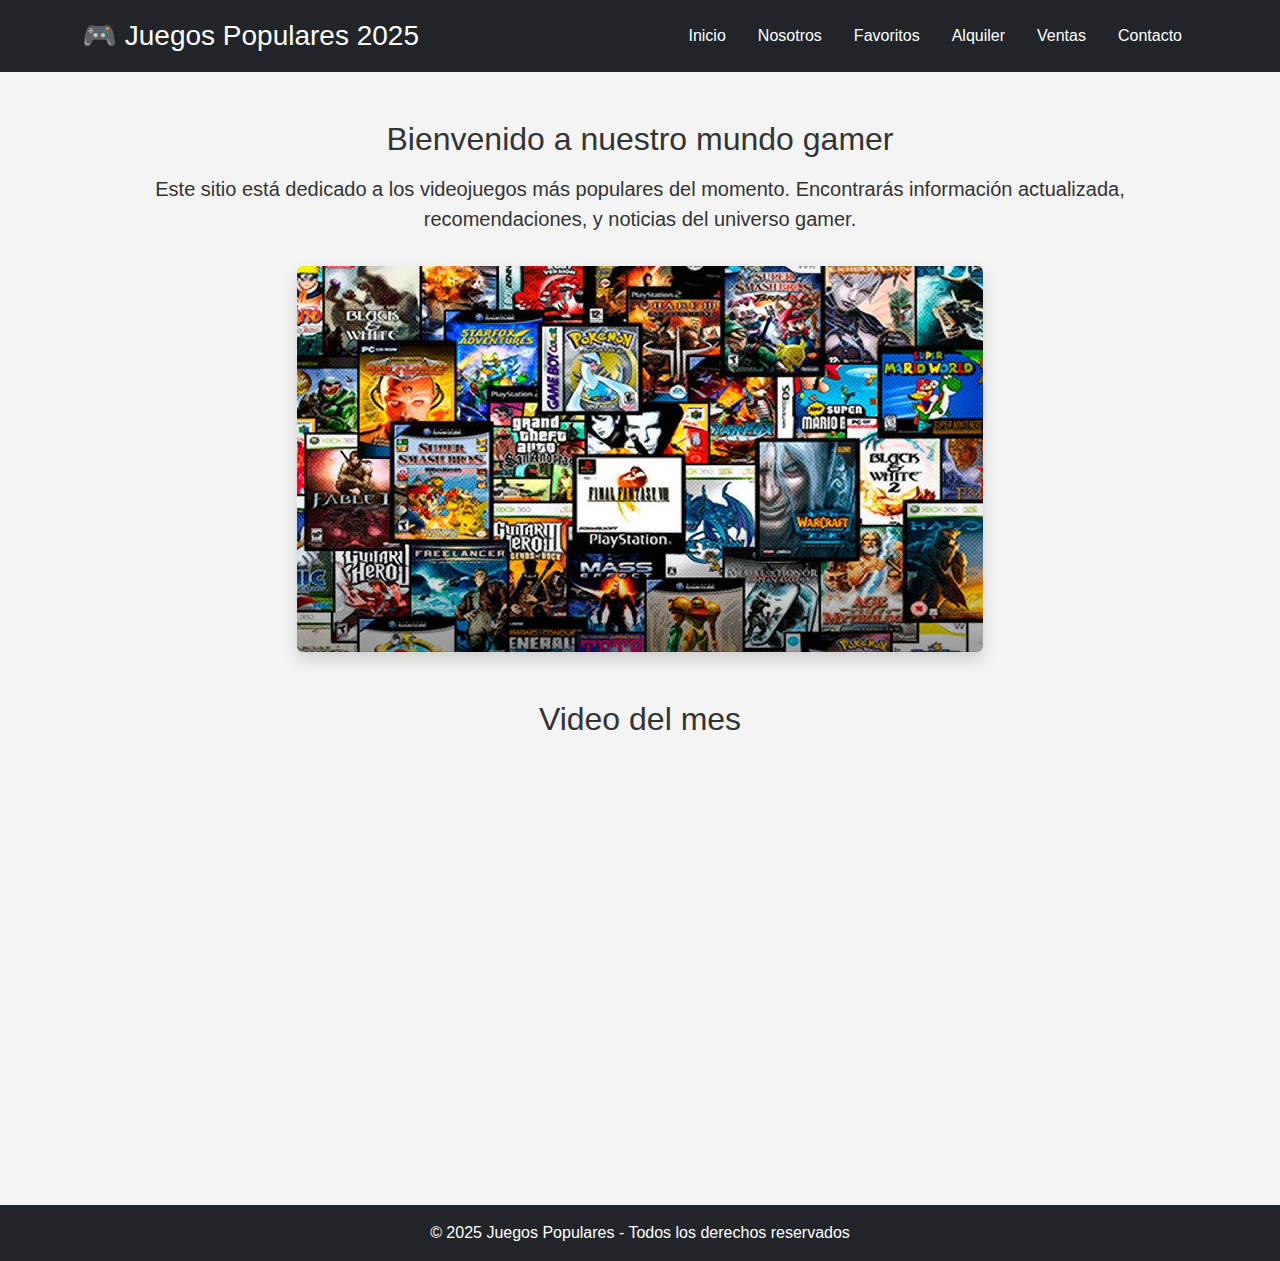
<file: index.html>
<!DOCTYPE html>
<html lang="es">
<head>
  <meta charset="UTF-8" />
  <meta name="viewport" content="width=device-width, initial-scale=1.0" />
  <title>Inicio - Juegos Populares</title>
  
  <link href="https://cdn.jsdelivr.net/npm/bootstrap@5.3.0/dist/css/bootstrap.min.css" rel="stylesheet">
  
  <link rel="stylesheet" href="css/style.css" />
</head>
<body>

  <header class="bg-dark text-white py-3">
    <div class="container d-flex flex-column flex-md-row justify-content-between align-items-center">
      <h1 class="h3 mb-2 mb-md-0">🎮 Juegos Populares 2025</h1>
      <nav>
        <ul class="nav">
          <li class="nav-item"><a class="nav-link text-white" href="index.html">Inicio</a></li>
          <li class="nav-item"><a class="nav-link text-white" href="pages/nosotros.html">Nosotros</a></li>
          <li class="nav-item"><a class="nav-link text-white" href="pages/juegosfavoritos.html">Favoritos</a></li>
          <li class="nav-item"><a class="nav-link text-white" href="pages/alquiler.html">Alquiler</a></li>
          <li class="nav-item"><a class="nav-link text-white" href="pages/ventas.html">Ventas</a></li>
          <li class="nav-item"><a class="nav-link text-white" href="pages/contacto.html">Contacto</a></li>
        </ul>
      </nav>
    </div>
  </header>

  <main class="container my-5">
    <section class="mb-5 text-center">
      <h2 class="mb-3">Bienvenido a nuestro mundo gamer</h2>
      <p class="lead">Este sitio está dedicado a los videojuegos más populares del momento. Encontrarás información actualizada, recomendaciones, y noticias del universo gamer.</p>
      <img src="medios/portada.jpg" alt="Imagen de videojuegos" class="img-fluid rounded shadow mt-3" />
    </section>

    <section class="text-center">
      <h2 class="mb-4">Video del mes</h2>
      <div class="ratio ratio-16x9 mx-auto" style="max-width: 700px;">
        <iframe src="https://www.youtube.com/embed/QdBZY2fkU-0" title="Video destacado" allowfullscreen></iframe>
      </div>
    </section>
  </main>

  <footer class="bg-dark text-white text-center py-3">
    <p class="mb-0">© 2025 Juegos Populares - Todos los derechos reservados</p>
  </footer>

  
  <script src="https://cdn.jsdelivr.net/npm/bootstrap@5.3.0/dist/js/bootstrap.bundle.min.js"></script>
</body>
</html>
</file>
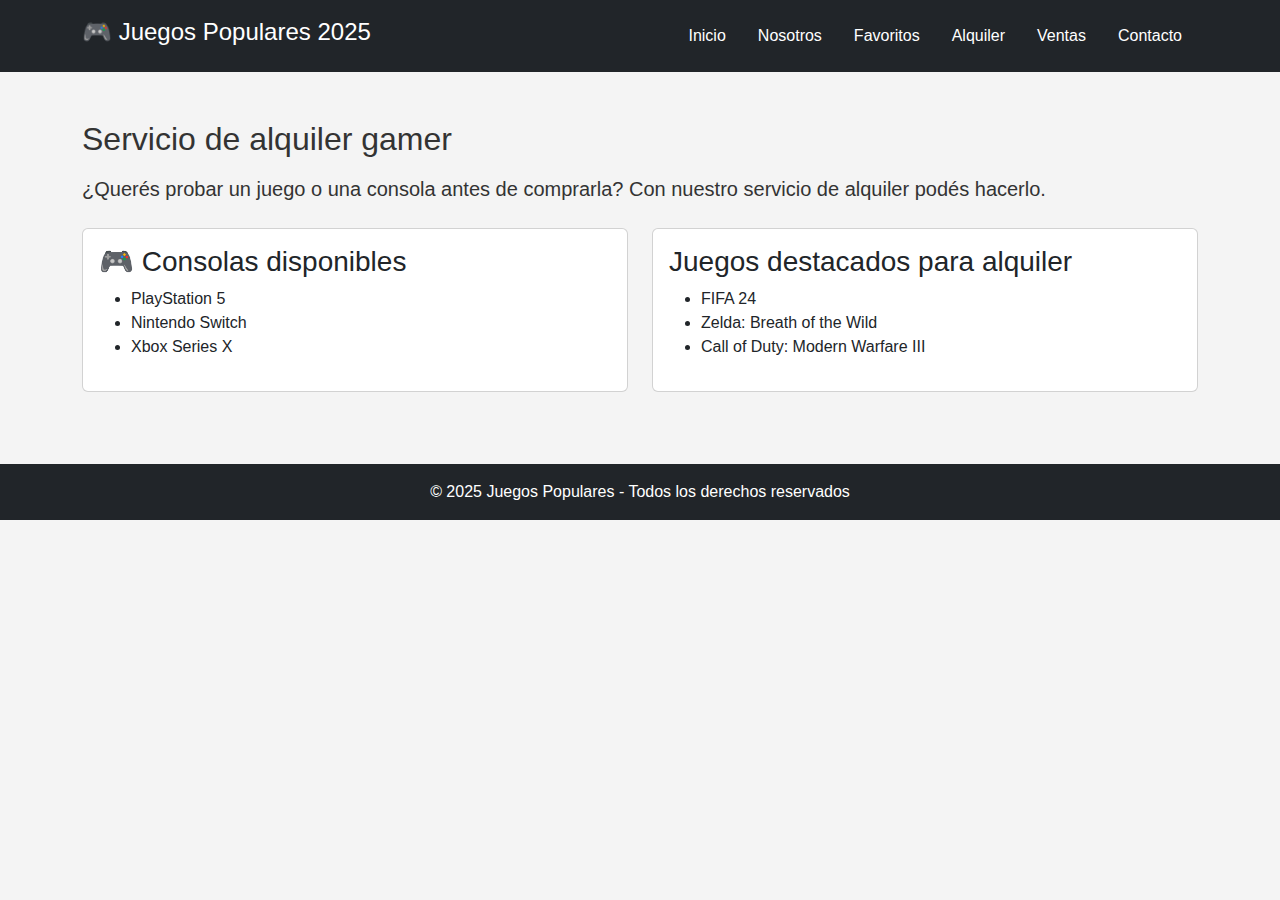
<file: pages/alquiler.html>
<!DOCTYPE html>
<html lang="es">
<head>
  <meta charset="UTF-8" />
  <meta name="viewport" content="width=device-width, initial-scale=1.0" />
  <title>Alquiler | Juegos Populares</title>
  
  <link href="https://cdn.jsdelivr.net/npm/bootstrap@5.3.0/dist/css/bootstrap.min.css" rel="stylesheet">
  
  <link rel="stylesheet" href="../css/style.css" />
</head>
<body>
  <header class="bg-dark text-white py-3">
    <div class="container d-flex flex-column flex-md-row justify-content-between align-items-center">
      <h1 class="h4">🎮 Juegos Populares 2025</h1>
      <nav>
        <ul class="nav">
          <li class="nav-item"><a class="nav-link text-white" href="../index.html">Inicio</a></li>
          <li class="nav-item"><a class="nav-link text-white" href="nosotros.html">Nosotros</a></li>
          <li class="nav-item"><a class="nav-link text-white" href="juegosfavoritos.html">Favoritos</a></li>
          <li class="nav-item"><a class="nav-link text-white" href="alquiler.html">Alquiler</a></li>
          <li class="nav-item"><a class="nav-link text-white" href="ventas.html">Ventas</a></li>
          <li class="nav-item"><a class="nav-link text-white" href="contacto.html">Contacto</a></li>
        </ul>
      </nav>
    </div>
  </header>

  <main class="container my-5">
    <section class="mb-4">
      <h2 class="mb-3">Servicio de alquiler gamer</h2>
      <p class="lead">¿Querés probar un juego o una consola antes de comprarla? Con nuestro servicio de alquiler podés hacerlo.</p>
    </section>

    <section class="row">
      <div class="col-md-6 mb-4">
        <div class="card h-100">
          <div class="card-body">
            <h3 class="card-title">🎮 Consolas disponibles</h3>
            <ul>
              <li>PlayStation 5</li>
              <li>Nintendo Switch</li>
              <li>Xbox Series X</li>
            </ul>
          </div>
        </div>
      </div>
      <div class="col-md-6 mb-4">
        <div class="card h-100">
          <div class="card-body">
            <h3 class="card-title"> Juegos destacados para alquiler</h3>
            <ul>
              <li>FIFA 24</li>
              <li>Zelda: Breath of the Wild</li>
              <li>Call of Duty: Modern Warfare III</li>
            </ul>
          </div>
        </div>
      </div>
    </section>
  </main>

  <footer class="bg-dark text-white text-center py-3">
    <p class="mb-0">© 2025 Juegos Populares - Todos los derechos reservados</p>
  </footer>

 
  <script src="https://cdn.jsdelivr.net/npm/bootstrap@5.3.0/dist/js/bootstrap.bundle.min.js"></script>
</body>
</html>
</file>
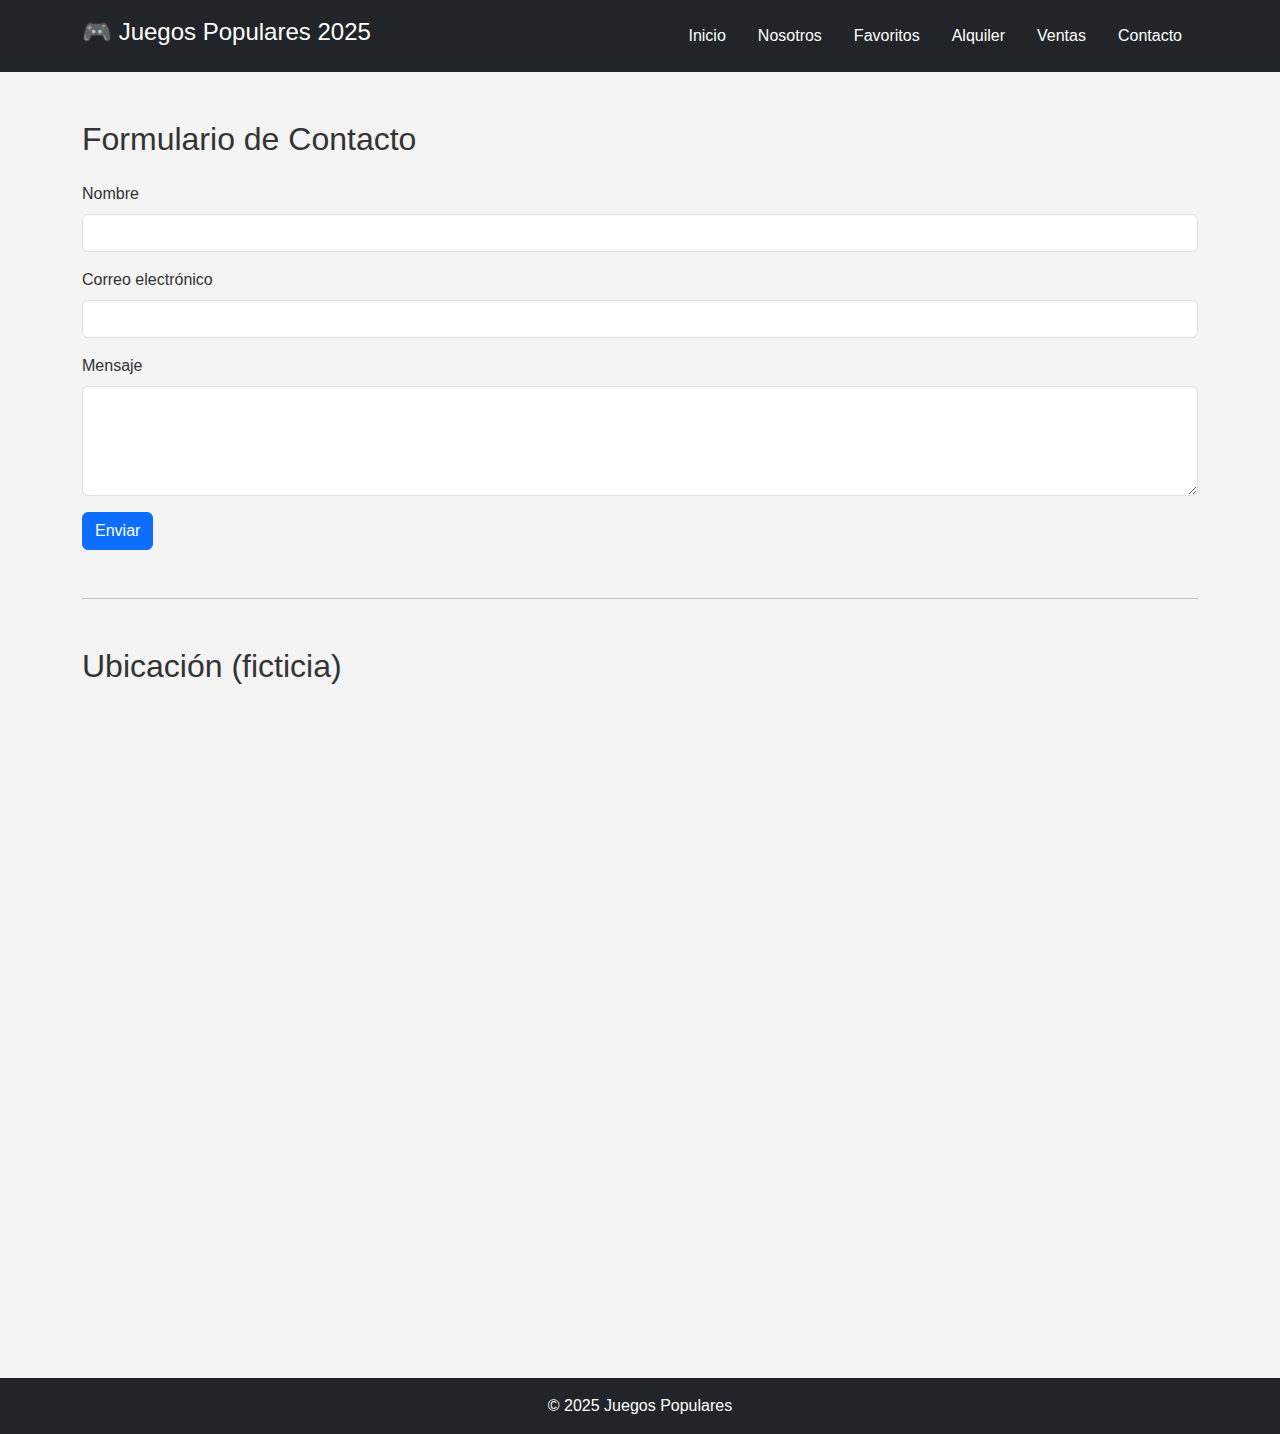
<file: pages/contacto.html>
<!DOCTYPE html>
<html lang="es">
<head>
  <meta charset="UTF-8" />
  <meta name="viewport" content="width=device-width, initial-scale=1.0" />
  <title>Contacto | Juegos Populares</title>
  <link href="https://cdn.jsdelivr.net/npm/bootstrap@5.3.0/dist/css/bootstrap.min.css" rel="stylesheet">
  <link rel="stylesheet" href="../css/style.css" />
</head>
<body>
  <header class="bg-dark text-white py-3">
    <div class="container d-flex justify-content-between align-items-center">
      <h1 class="h4">🎮 Juegos Populares 2025</h1>
      <nav>
        <ul class="nav">
          <li class="nav-item"><a class="nav-link text-white" href="../index.html">Inicio</a></li>
          <li class="nav-item"><a class="nav-link text-white" href="nosotros.html">Nosotros</a></li>
          <li class="nav-item"><a class="nav-link text-white" href="juegosfavoritos.html">Favoritos</a></li>
          <li class="nav-item"><a class="nav-link text-white" href="alquiler.html">Alquiler</a></li>
          <li class="nav-item"><a class="nav-link text-white" href="ventas.html">Ventas</a></li>
          <li class="nav-item"><a class="nav-link text-white" href="contacto.html">Contacto</a></li>
        </ul>
      </nav>
    </div>
  </header>

  <main class="container my-5">
    <h2 class="mb-4">Formulario de Contacto</h2>
    <form>
      <div class="mb-3">
        <label for="nombre" class="form-label">Nombre</label>
        <input type="text" class="form-control" id="nombre" required>
      </div>
      <div class="mb-3">
        <label for="correo" class="form-label">Correo electrónico</label>
        <input type="email" class="form-control" id="correo" required>
      </div>
      <div class="mb-3">
        <label for="mensaje" class="form-label">Mensaje</label>
        <textarea class="form-control" id="mensaje" rows="4" required></textarea>
      </div>
      <button type="submit" class="btn btn-primary">Enviar</button>
    </form>

    <hr class="my-5" />
    <h2 class="mb-3">Ubicación (ficticia)</h2>
    <div class="ratio ratio-16x9">
      <iframe src="https://www.google.com/maps/embed?pb=..." allowfullscreen loading="lazy"></iframe>
    </div>
  </main>

  <footer class="bg-dark text-white text-center py-3">
    <p class="mb-0">© 2025 Juegos Populares</p>
  </footer>
</body>
</html>
</file>
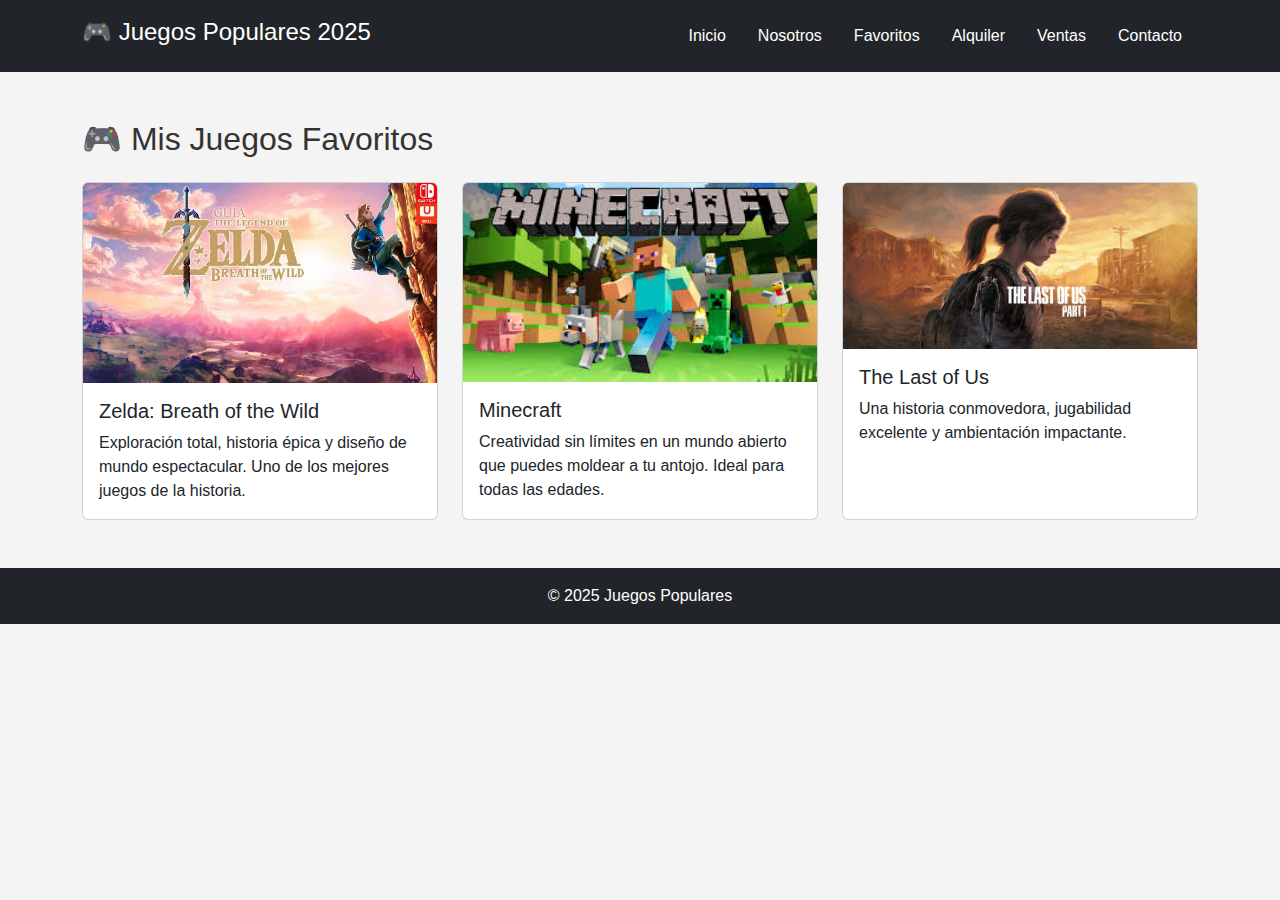
<file: pages/juegosfavoritos.html>
<!DOCTYPE html>
<html lang="es">
<head>
  <meta charset="UTF-8" />
  <meta name="viewport" content="width=device-width, initial-scale=1.0" />
  <title>Favoritos | Juegos Populares</title>
  <link href="https://cdn.jsdelivr.net/npm/bootstrap@5.3.0/dist/css/bootstrap.min.css" rel="stylesheet">
  <link rel="stylesheet" href="../css/style.css" />
</head>
<body>
  <header class="bg-dark text-white py-3">
    <div class="container d-flex justify-content-between align-items-center">
      <h1 class="h4">🎮 Juegos Populares 2025</h1>
      <nav>
        <ul class="nav">
          <li class="nav-item"><a class="nav-link text-white" href="../index.html">Inicio</a></li>
          <li class="nav-item"><a class="nav-link text-white" href="nosotros.html">Nosotros</a></li>
          <li class="nav-item"><a class="nav-link text-white" href="juegosfavoritos.html">Favoritos</a></li>
          <li class="nav-item"><a class="nav-link text-white" href="alquiler.html">Alquiler</a></li>
          <li class="nav-item"><a class="nav-link text-white" href="ventas.html">Ventas</a></li>
          <li class="nav-item"><a class="nav-link text-white" href="contacto.html">Contacto</a></li>
        </ul>
      </nav>
    </div>
  </header>

  <main class="container my-5">
    <h2 class="mb-4">🎮 Mis Juegos Favoritos</h2>

    <div class="row g-4">
      <div class="col-md-4">
        <div class="card h-100">
          <img src="../medios/zelda.jpg" class="card-img-top" alt="Zelda Breath of the Wild">
          <div class="card-body">
            <h5 class="card-title">Zelda: Breath of the Wild</h5>
            <p class="card-text">Exploración total, historia épica y diseño de mundo espectacular. Uno de los mejores juegos de la historia.</p>
          </div>
        </div>
      </div>
      <div class="col-md-4">
        <div class="card h-100">
          <img src="../medios/minecraft.jpg" class="card-img-top" alt="Minecraft">
          <div class="card-body">
            <h5 class="card-title">Minecraft</h5>
            <p class="card-text">Creatividad sin límites en un mundo abierto que puedes moldear a tu antojo. Ideal para todas las edades.</p>
          </div>
        </div>
      </div>
      <div class="col-md-4">
        <div class="card h-100">
          <img src="../medios/lastofus.jpg" class="card-img-top" alt="The Last of Us">
          <div class="card-body">
            <h5 class="card-title">The Last of Us</h5>
            <p class="card-text">Una historia conmovedora, jugabilidad excelente y ambientación impactante.</p>
          </div>
        </div>
      </div>
    </div>
  </main>

  <footer class="bg-dark text-white text-center py-3">
    <p class="mb-0">© 2025 Juegos Populares</p>
  </footer>
</body>
</html>
</file>
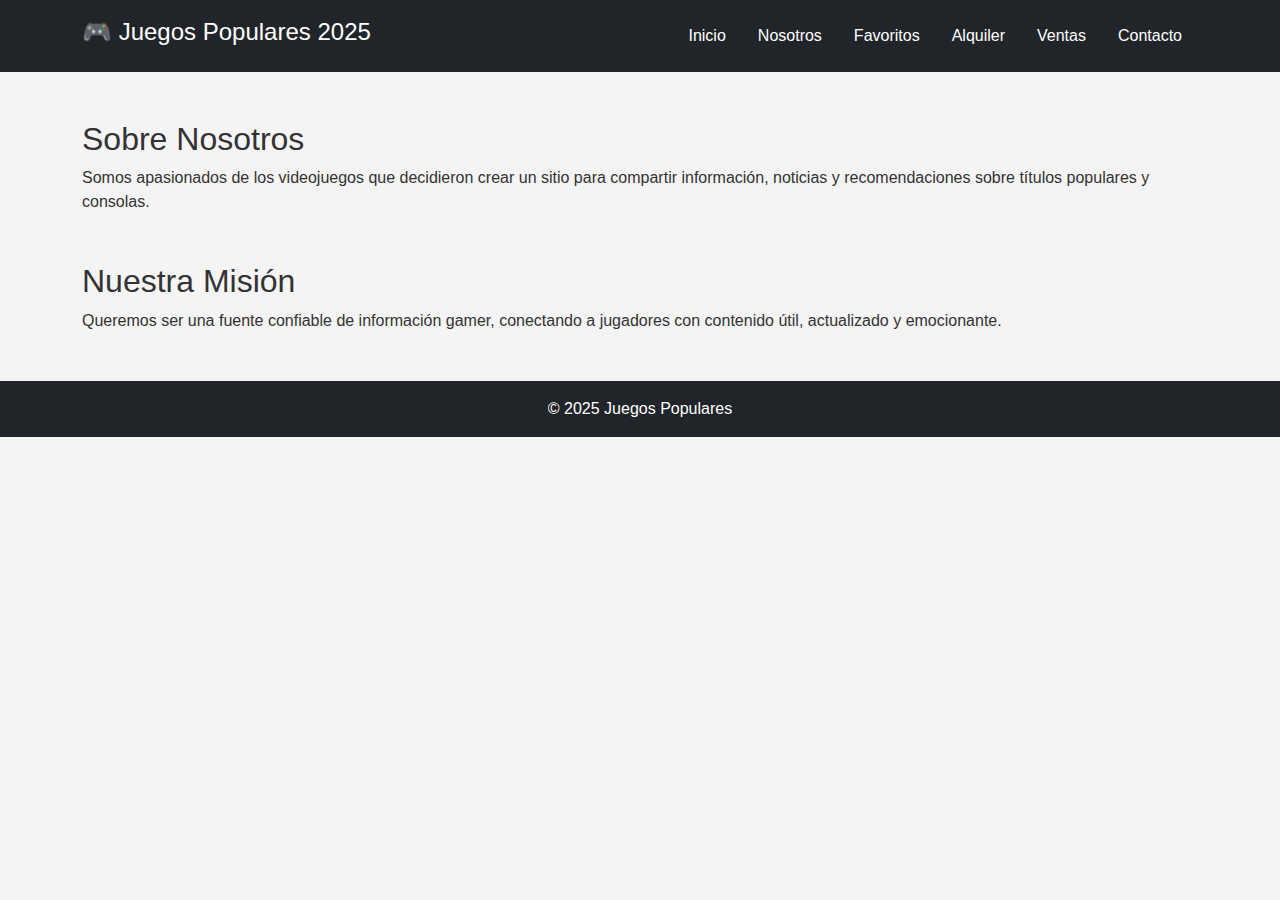
<file: pages/nosotros.html>
<!DOCTYPE html>
<html lang="es">
<head>
  <meta charset="UTF-8" />
  <meta name="viewport" content="width=device-width, initial-scale=1.0" />
  <title>Nosotros | Juegos Populares</title>
  <link href="https://cdn.jsdelivr.net/npm/bootstrap@5.3.0/dist/css/bootstrap.min.css" rel="stylesheet">
  <link rel="stylesheet" href="../css/style.css" />
</head>
<body>
  <header class="bg-dark text-white py-3">
    <div class="container d-flex justify-content-between align-items-center">
      <h1 class="h4">🎮 Juegos Populares 2025</h1>
      <nav>
        <ul class="nav">
          <li class="nav-item"><a class="nav-link text-white" href="../index.html">Inicio</a></li>
          <li class="nav-item"><a class="nav-link text-white" href="nosotros.html">Nosotros</a></li>
          <li class="nav-item"><a class="nav-link text-white" href="juegosfavoritos.html">Favoritos</a></li>
          <li class="nav-item"><a class="nav-link text-white" href="alquiler.html">Alquiler</a></li>
          <li class="nav-item"><a class="nav-link text-white" href="ventas.html">Ventas</a></li>
          <li class="nav-item"><a class="nav-link text-white" href="contacto.html">Contacto</a></li>
        </ul>
      </nav>
    </div>
  </header>

  <main class="container my-5">
    <section class="mb-5">
      <h2>Sobre Nosotros</h2>
      <p>Somos apasionados de los videojuegos que decidieron crear un sitio para compartir información, noticias y recomendaciones sobre títulos populares y consolas.</p>
    </section>

    <section>
      <h2>Nuestra Misión</h2>
      <p>Queremos ser una fuente confiable de información gamer, conectando a jugadores con contenido útil, actualizado y emocionante.</p>
    </section>
  </main>

  <footer class="bg-dark text-white text-center py-3">
    <p class="mb-0">© 2025 Juegos Populares</p>
  </footer>
</body>
</html>
</file>
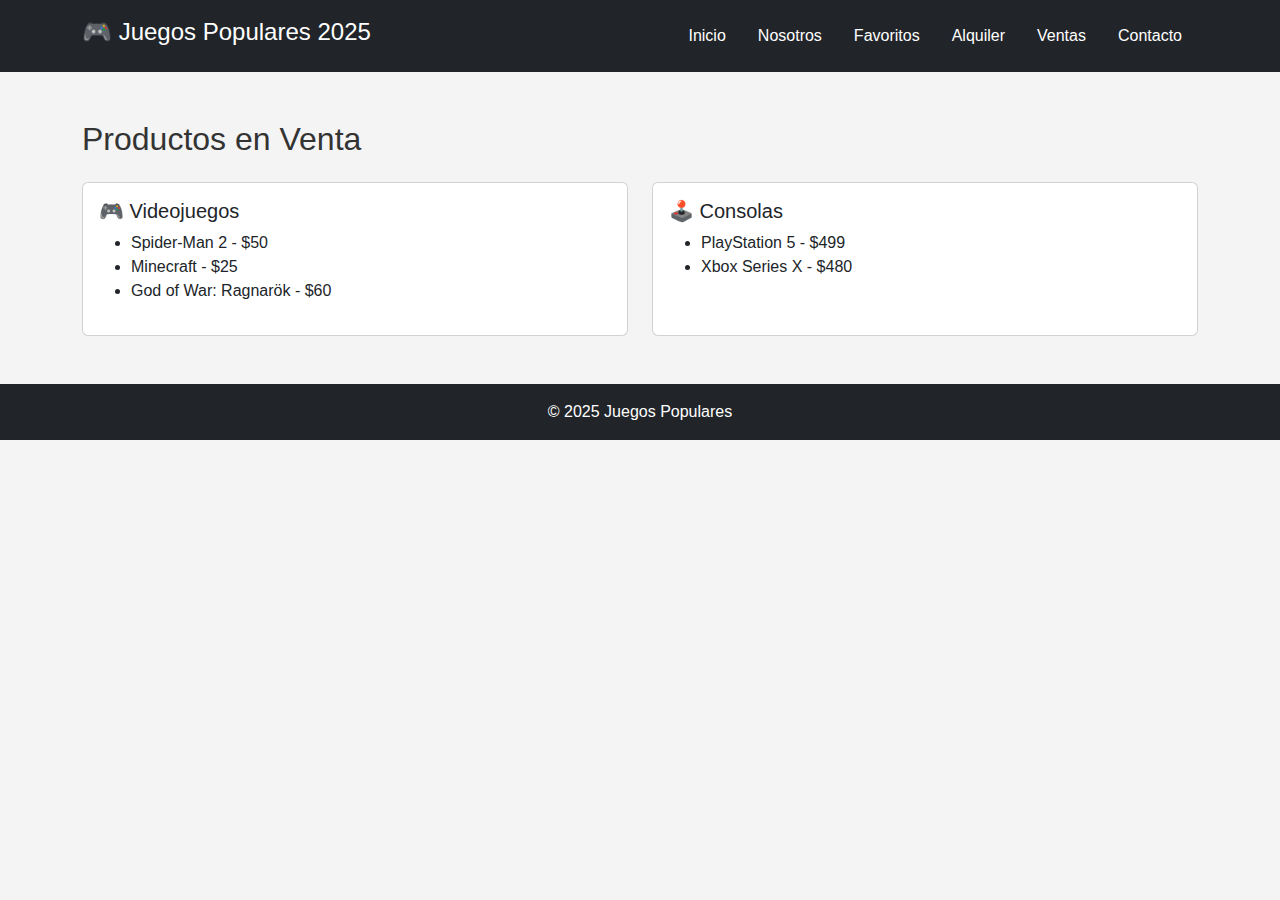
<file: pages/ventas.html>
<!DOCTYPE html>
<html lang="es">
<head>
  <meta charset="UTF-8" />
  <meta name="viewport" content="width=device-width, initial-scale=1.0" />
  <title>Ventas | Juegos Populares</title>
  <link href="https://cdn.jsdelivr.net/npm/bootstrap@5.3.0/dist/css/bootstrap.min.css" rel="stylesheet">
  <link rel="stylesheet" href="../css/style.css" />
</head>
<body>
  <header class="bg-dark text-white py-3">
    <div class="container d-flex justify-content-between align-items-center">
      <h1 class="h4">🎮 Juegos Populares 2025</h1>
      <nav>
        <ul class="nav">
          <li class="nav-item"><a class="nav-link text-white" href="../index.html">Inicio</a></li>
          <li class="nav-item"><a class="nav-link text-white" href="nosotros.html">Nosotros</a></li>
          <li class="nav-item"><a class="nav-link text-white" href="juegosfavoritos.html">Favoritos</a></li>
          <li class="nav-item"><a class="nav-link text-white" href="alquiler.html">Alquiler</a></li>
          <li class="nav-item"><a class="nav-link text-white" href="ventas.html">Ventas</a></li>
          <li class="nav-item"><a class="nav-link text-white" href="contacto.html">Contacto</a></li>
        </ul>
      </nav>
    </div>
  </header>

  <main class="container my-5">
    <h2 class="mb-4">Productos en Venta</h2>
    <div class="row g-4">
      <div class="col-md-6">
        <div class="card h-100">
          <div class="card-body">
            <h5 class="card-title">🎮 Videojuegos</h5>
            <ul>
              <li>Spider-Man 2 - $50</li>
              <li>Minecraft - $25</li>
              <li>God of War: Ragnarök - $60</li>
            </ul>
          </div>
        </div>
      </div>
      <div class="col-md-6">
        <div class="card h-100">
          <div class="card-body">
            <h5 class="card-title">🕹️ Consolas</h5>
            <ul>
              <li>PlayStation 5 - $499</li>
              <li>Xbox Series X - $480</li>
            </ul>
          </div>
        </div>
      </div>
    </div>
  </main>

  <footer class="bg-dark text-white text-center py-3">
    <p class="mb-0">© 2025 Juegos Populares</p>
  </footer>
</body>
</html>
</file>
<file: css/style.css>
* {
    margin: 0;
    padding: 0;
    box-sizing: border-box;
  }
  
  /*  GENERAL  */
  body {
    font-family: Arial, sans-serif;
    background-color: #f4f4f4;
    color: #333;
  }
  
  /* ESTO ES PARA EL HEADER  */
  .encabezado {
    background-color: #20232a;
    color: #61dafb;
    padding: 20px;
    text-align: center;
  }
  
  .titulo {
    font-size: 28px;
    margin-bottom: 10px;
  }
  
  .menu-navegacion .lista-navegacion {
    list-style: none;
  }
  
  .lista-navegacion li {
    display: inline-block;
    margin: 0 10px;
  }
  
  .enlace {
    color: white;
    text-decoration: none;
    font-weight: bold;
  }
  
  .enlace:hover {
    text-decoration: underline;
  }
  
  /* ESTO ES PARA EL FOOTER */
  .pie-pagina {
    background-color: #20232a;
    color: white;
    text-align: center;
    padding: 15px;
    margin-top: 40px;
  }
  
  .texto-footer {
    font-size: 14px;
  }
  
  /*  MAIN COMPLETO (solo index)  */
  .contenido-principal {
    padding: 30px;
    max-width: 900px;
    margin: auto;
  }
  
  .seccion-bienvenida {
    margin-top: 20px;
  }
  
  .subtitulo {
    font-size: 24px;
    margin-bottom: 15px;
    color: #20232a;
  }
  
  .parrafo {
    font-size: 16px;
    line-height: 1.6;
    margin-bottom: 20px;
  }
  
  .imagen-portada {
    width: 100%;
    max-width: 600px;
    border-radius: 10px;
    box-shadow: 0 0 10px rgba(0,0,0,0.2);
  }
  
  /*MOVIL*/
@media (max-width: 768px) {
  .titulo {
    font-size: 22px;
  }

  .contenido-principal {
    padding: 20px;
  }

  .lista-navegacion li {
    display: block;
    margin: 10px 0;
  }

  .imagen-portada {
    max-width: 100%;
  }

  .subtitulo {
    font-size: 20px;
    text-align: center;
  }

  .parrafo {
    font-size: 15px;
    text-align: justify;
  }
}
/* TABLETS (769px a 1024px) */
@media (min-width: 769px) and (max-width: 1024px) {
  .titulo {
    font-size: 26px;
  }

  .contenido-principal {
    padding: 30px;
    max-width: 95%;
  }

  .subtitulo {
    font-size: 22px;
    text-align: left;
  }

  .parrafo {
    font-size: 16px;
    line-height: 1.7;
  }

  .lista-navegacion li {
    margin: 0 5px;
  }

  .imagen-portada {
    max-width: 90%;
    margin: auto;
    display: block;
  }
}
</file>
